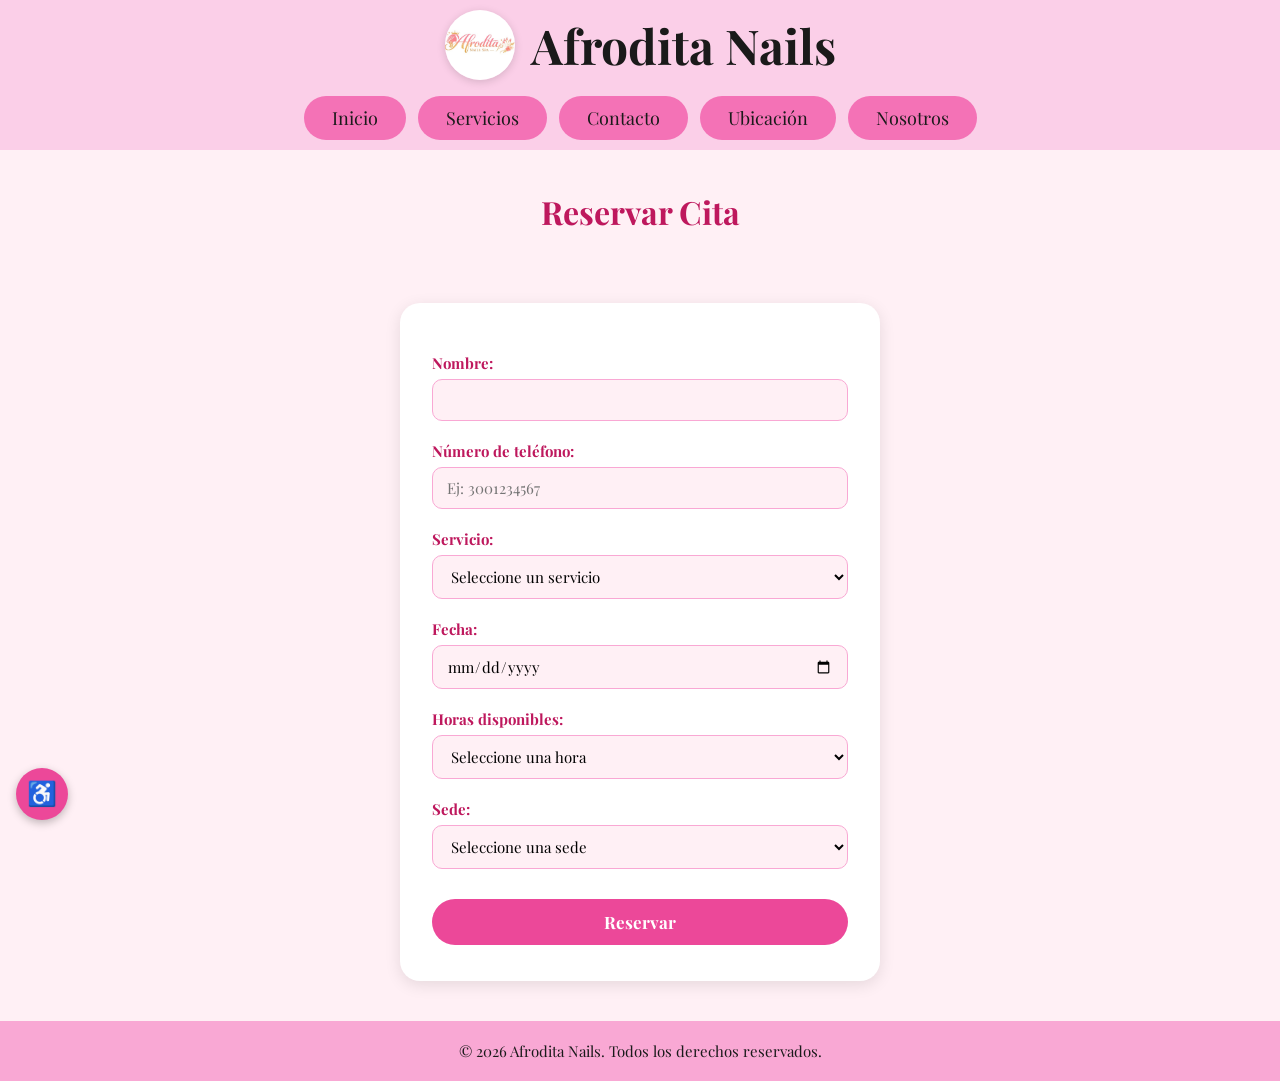
<file: reserva.html>
<!DOCTYPE html>
<html lang="es">
<head>
    <meta charset="UTF-8">
    <meta name="viewport" content="width=device-width, initial-scale=1.0">
    <title>Afrodita Nails - Reservas</title>
    <link href="https://fonts.googleapis.com/css2?family=Playfair+Display&display=swap" rel="stylesheet">
    <link rel="stylesheet" href="CSS/styles.css">
    <link rel="stylesheet" href="CSS/reserva.css">
    <link rel="stylesheet" href="CSS/accesibilidad.css">
</head>

<body>
    <!-- Encabezado -->
    <header>
        <!-- Logo y nombre -->
        <div class="header-top">
            <img src="IMG/ImgLogo.jpg" alt="Logo Afrodita Nails" class="logo-header">
            <h1>Afrodita Nails</h1>
        </div>
        <!-- Menú de navegación -->
        <nav aria-label="Navegación principal">
            <button class="menu-hamburguesa" id="btn-menu" aria-label="Abrir menú de navegación" aria-expanded="false">☰</button>
            <div class="nav-links" id="nav-links">
                <a href="index.html">Inicio</a>
                <a href="servicios.html">Servicios</a>
                <a href="contacto.html">Contacto</a>
                <a href="ubicacion.html">Ubicación</a>
                <a href="nosotros.html">Nosotros</a>
            </div>
        </nav>
    </header>

    <main id="contenido-principal">
        <h2>Reservar Cita</h2>

        <!-- Formulario de reserva -->
        <form id="form-reserva" aria-label="Formulario de reserva de cita" novalidate>
            <label for="nombre-reserva">Nombre:</label>
            <input type="text" id="nombre-reserva" autocomplete="name" aria-required="true" required>
            <label for="telefono-reserva">Número de teléfono:</label>
            <input type="tel" id="telefono-reserva" placeholder="Ej: 3001234567" autocomplete="tel" aria-required="true" required>
            <label for="servicio-reserva">Servicio:</label>
            <select id="servicio-reserva" aria-required="true" required>
                <option value="">Seleccione un servicio</option>
                <option>Manicure Tradicional</option>
                <option>Manicure Semipermanente</option>
                <option>Uñas Acrílicas</option>
                <option>Uñas SoftGel</option>
                <option>Uñas PolyGel</option>
            </select>
            <label for="fecha">Fecha:</label>
            <input type="date" id="fecha" aria-required="true" required>
            <label for="hora">Horas disponibles:</label>
            <select id="hora" aria-required="true" required>
                <option value="">Seleccione una hora</option>
            </select>

            <label for="sede-reserva">Sede:</label>
            <select id="sede-reserva" aria-required="true" required>
                <option value="">Seleccione una sede</option>
                <option>Sede Chapinero — Calle 72 #10-34</option>
                <option>Sede Usaquén — Carrera 15 #93-47</option>
                <option>Sede Teusaquillo — Calle 45 #13-22</option>
                <option>Sede Santa Fe — Carrera 7 #32-16</option>
            </select>

            <button type="submit">Reservar</button>
        </form>

        <!-- Confirmación en sede -->
        <div id="confirmacion-sede" class="confirmacion-reserva" style="display:none;" role="alert" aria-live="polite">
            <div class="estrellas" aria-hidden="true">⭐✨⭐✨⭐</div>
            <h3>¡Tu cita fue reservada!</h3>
            <p id="detalle-reserva"></p>
            <a href="index.html" class="btn-volver">Volver al inicio</a>
        </div>

    </main>

    <!-- Widget de accesibilidad -->
    <div class="accesibilidad-widget">
        <div class="panel-accesibilidad" id="panel-accesibilidad" hidden>
            <p class="panel-titulo">Accesibilidad</p>
            <button class="opcion-acc" id="btn-contraste" aria-pressed="false">🔆 Alto contraste</button>
            <button class="opcion-acc" id="btn-fuente"    aria-pressed="false">🔤 Texto más grande</button>
            <button class="opcion-acc" id="btn-enlaces"   aria-pressed="false">🔗 Subrayar enlaces</button>
        </div>
        <button class="btn-accesibilidad" id="btn-accesibilidad" aria-label="Opciones de accesibilidad" aria-expanded="false">♿</button>
    </div>

    <!-- Pie de página -->
    <footer>
        <p>&copy; 2026 Afrodita Nails. Todos los derechos reservados.</p>
    </footer>

    <script src="JS/reserva.js"></script>
    <script src="JS/accesibilidad.js"></script>
    <script src="JS/nav.js"></script>

</body>
</html>
</file>
<file: CSS/styles.css>
/* RESET */
* {
    margin: 0;
    padding: 0;
    box-sizing: border-box;
}

/* ESTILOS DEL BODY */
body {
    font-family: 'Playfair Display', Arial, sans-serif;
    background-color: #fff0f5;
    min-height: 100vh;
    display: flex;
    flex-direction: column;
}

/* ENCABEZADO */
header {
    background-color: #fbcfe8;
    padding: 10px 20px;
    text-align: center;
}

/* LOGO Y NOMBRE */
.header-top {
    display: flex;
    justify-content: center;
    align-items: center;
    gap: 16px;
    margin-bottom: 16px;
}

.logo-header {
    width: 70px;
    height: 70px;
    border-radius: 50%;
    object-fit: cover;
    box-shadow: 0px 2px 8px rgba(0, 0, 0, 0.15);
}

header h1 {
    font-size: 48px;
    color: #1a1a1a;
}

/* MENÚ DE NAVEGACIÓN */
nav {
    display: flex;
    justify-content: center;
    align-items: center;
    gap: 12px;
    flex-wrap: wrap;
}

.menu-hamburguesa {
    display: none;
    background: none;
    border: none;
    font-size: 28px;
    cursor: pointer;
    color: #1a1a1a;
    padding: 4px 10px;
    line-height: 1;
}

.nav-links {
    display: flex;
    justify-content: center;
    gap: 12px;
    flex-wrap: wrap;
}

nav a {
    text-decoration: none;
    background-color: #f472b6;
    color: #1a1a1a;
    padding: 10px 28px;
    border-radius: 50px;
    font-size: 18px;
}

nav a:hover {
    background-color: #be185d;
    color: white;
}

/* CONTENIDO PRINCIPAL */
main {
    display: flex;
    gap: 40px;
    padding: 40px;
    flex: 1;
    align-items: flex-start;
    max-width: 1100px;
    margin: 0 auto;
    width: 100%;
}

/* TEXTO DE BIENVENIDA */
.texto-bienvenida {
    flex: 1;
    font-size: 18px;
    line-height: 1.9;
    text-align: center;
    color: #1a1a1a;
    padding-top: 20px;
}

/* BOTÓN RESERVAR */
.btn-reservar {
    display: inline-block;
    margin-top: 24px;
    padding: 12px 36px;
    background-color: #ec4899;
    color: white;
    text-decoration: none;
    border-radius: 50px;
    font-size: 17px;
    font-weight: bold;
    box-shadow: 0px 4px 12px rgba(236, 72, 153, 0.35);
    transition: background-color 0.2s, transform 0.2s;
}
.btn-reservar:hover {
    background-color: #be185d;
    transform: translateY(-2px);
}

/* CARRUSEL DE IMÁGENES */
.carrusel {
    width: 380px;
    flex-shrink: 0;
    text-align: center;
}

.carrusel img {
    width: 100%;
    height: 430px;
    object-fit: cover;
    border-radius: 8px;
    transition: opacity 0.2s ease;
}

.carrusel p {
    margin-top: 10px;
    font-size: 15px;
    color: #555;
}

/* BOTONES DEL CARRUSEL */
.botones-carrusel {
    display: flex;
    justify-content: center;
    gap: 20px;
    margin-top: 10px;
}

.botones-carrusel button {
    background-color: #ec4899;
    color: white;
    border: none;
    padding: 4px 10px;
    border-radius: 20px;
    font-size: 13px;
    cursor: pointer;
}

.tarjeta-texto a:hover {
    background-color: #be185d;
}

/* BOTONES FLOTANTES DE REDES SOCIALES */
.botones-flotantes {
    position: fixed;
    right: 16px;
    bottom: 80px;
    display: flex;
    flex-direction: column;
    gap: 12px;
    z-index: 100;
}

.botones-flotantes a {
    display: block;
    width: 52px;
    height: 52px;
}

.botones-flotantes img {
    width: 100%;
    border-radius: 50%;
    box-shadow: 0px 3px 8px rgba(0, 0, 0, 0.25);
}

.botones-flotantes a:hover img {
    transform: translateY(-3px);
    transition: transform 0.2s;
}

/* PIE DE PÁGINA */
footer {
    background-color: #f9a8d4;
    text-align: center;
    padding: 20px;
}

footer p {
    font-size: 15px;
    color: #1a1a1a;
}

/* RESPONSIVE  */
@media (max-width: 768px) {

    /* Logo más pequeño */
    .logo-header {
        width: 52px;
        height: 52px;
    }

    /* Título más compacto */
    header h1 {
        font-size: 30px;
    }

    /* Botón hamburguesa visible en móvil */
    .menu-hamburguesa {
        display: block;
    }

    /* Menú oculto por defecto en móvil */
    .nav-links {
        display: none;
        flex-direction: column;
        width: 100%;
        align-items: center;
        gap: 8px;
        padding-top: 8px;
    }

    /* Menú abierto */
    .nav-links.abierto {
        display: flex;
    }

    /* Botones del menú más pequeños */
    nav a {
        padding: 8px 16px;
        font-size: 14px;
        width: 80%;
        text-align: center;
    }

    /* Texto y carrusel en columna en lugar de fila */
    main {
        flex-direction: column;
        padding: 24px 16px;
        gap: 24px;
        align-items: center;
    }

    /* Carrusel ocupa todo el ancho */
    .carrusel {
        width: 100%;
    }

    /* Imagen del carrusel más baja */
    .carrusel img {
        height: 260px;
    }

    /* Texto de bienvenida más pequeño */
    .texto-bienvenida {
        font-size: 16px;
        padding-top: 0;
    }

    /* Botones flotantes reposicionados */
    .botones-flotantes {
        right: 10px;
        bottom: 60px;
    }

    .botones-flotantes a {
        width: 42px;
        height: 42px;
    }
}
</file>
<file: CSS/reserva.css>
/* CONTENIDO PRINCIPAL */
main {
    display: flex;
    flex-direction: column;
    align-items: center;
    padding: 40px 20px;
    flex: 1;
}

/* TÍTULO */
main h2 {
    font-size: 32px;
    color: #be185d;
    margin-bottom: 30px;
}

/* FORMULARIO */
form {
    background-color: white;
    border-radius: 20px;
    padding: 36px 32px;
    width: 100%;
    max-width: 480px;
    box-shadow: 0px 4px 16px rgba(0, 0, 0, 0.10);
    display: flex;
    flex-direction: column;
    gap: 6px;
}

/* ETIQUETAS */
label {
    font-weight: bold;
    color: #be185d;
    margin-top: 14px;
    font-size: 15px;
}

/* CAMPOS DE TEXTO Y SELECTORES */
input, select {
    padding: 10px 14px;
    border-radius: 10px;
    border: 1.5px solid #f9a8d4;
    background-color: #fff0f5;
    font-size: 15px;
    font-family: inherit;
    outline: none;
}

input:focus, select:focus {
    border-color: #ec4899;
}

/* BOTÓN DE ENVÍO */
form button {
    width: 100%;
    margin-top: 24px;
    padding: 12px;
    background-color: #ec4899;
    color: white;
    border: none;
    border-radius: 50px;
    font-size: 17px;
    font-weight: bold;
    cursor: pointer;
    font-family: inherit;
}

form button:hover {
    background-color: #be185d;
}

/* CONFIRMACIÓN DE RESERVA */
.confirmacion-reserva {
    background-color: white;
    border-radius: 20px;
    padding: 48px 32px;
    width: 100%;
    max-width: 480px;
    box-shadow: 0px 4px 16px rgba(0, 0, 0, 0.10);
    display: flex;
    flex-direction: column;
    align-items: center;
    gap: 16px;
    text-align: center;
}

/* EMOJIS DE CONFIRMACIÓN */
.estrellas {
    font-size: 36px;
    letter-spacing: 4px;
}

.confirmacion-reserva h3 {
    font-size: 28px;
    color: #be185d;
}

.confirmacion-reserva p {
    font-size: 15px;
    color: #444;
    line-height: 1.7;
}

/* BOTÓN VOLVER */
.btn-volver {
    margin-top: 8px;
    padding: 10px 30px;
    background-color: #ec4899;
    color: white;
    text-decoration: none;
    border-radius: 50px;
    font-size: 15px;
    font-weight: bold;
}

.btn-volver:hover {
    background-color: #be185d;
}

/* RESPONSIVE  */
@media (max-width: 768px) {

    main {
        padding: 24px 16px;
    }

    main h2 {
        font-size: 26px;
    }

    form {
        padding: 24px 18px;
    }

    .confirmacion-reserva {
        padding: 32px 18px;
    }

    .estrellas {
        font-size: 28px;
    }
}
</file>
<file: CSS/accesibilidad.css>
/* WIDGET DE ACCESIBILIDAD */
.accesibilidad-widget {
    position: fixed;
    bottom: 80px;
    left: 16px;
    z-index: 200;
    display: flex;
    flex-direction: column;
    align-items: flex-start;
    gap: 8px;
}

/* BOTÓN PRINCIPAL */
.btn-accesibilidad {
    width: 52px;
    height: 52px;
    border-radius: 50%;
    background-color: #ec4899;
    color: white;
    font-size: 24px;
    border: none;
    cursor: pointer;
    box-shadow: 0px 3px 8px rgba(0,0,0,0.25);
    transition: background-color 0.2s, transform 0.2s;
    display: flex;
    align-items: center;
    justify-content: center;
}

.btn-accesibilidad:hover {
    background-color: #be185d;
    transform: translateY(-2px);
}

/* PANEL DE OPCIONES */
.panel-accesibilidad {
    background-color: white;
    border-radius: 16px;
    padding: 14px;
    box-shadow: 0px 4px 16px rgba(0,0,0,0.15);
    display: flex;
    flex-direction: column;
    gap: 8px;
    min-width: 190px;
    border: 2px solid #f9a8d4;
}

/* Oculta el panel cuando tiene el atributo hidden */
.panel-accesibilidad[hidden] {
    display: none !important;
}

/* TÍTULO DEL PANEL */
.panel-titulo {
    font-size: 13px;
    font-weight: bold;
    color: #be185d;
    text-align: center;
    margin-bottom: 2px;
}

/* BOTONES DE OPCIONES */
.opcion-acc {
    display: flex;
    align-items: center;
    gap: 8px;
    padding: 8px 12px;
    border-radius: 10px;
    border: 2px solid #f9a8d4;
    background-color: #fff0f5;
    color: #1a1a1a;
    font-size: 14px;
    font-family: inherit;
    cursor: pointer;
    text-align: left;
    transition: background-color 0.2s;
}

.opcion-acc:hover {
    background-color: #fce7f3;
}

/* ESTADO ACTIVO */
.opcion-acc.activo {
    background-color: #ec4899;
    color: white;
    border-color: #be185d;
}


/* MODO ALTO CONTRASTE */
body.alto-contraste {
    background-color: #000 !important;
    color: #fff !important;
}

body.alto-contraste header {
    background-color: #1a1a1a !important;
}

body.alto-contraste header h1 {
    color: #fff !important;
}

body.alto-contraste nav a {
    background-color: #333 !important;
    color: #fff !important;
}

body.alto-contraste nav a:hover {
    background-color: #fff !important;
    color: #000 !important;
}

body.alto-contraste main,
body.alto-contraste .texto-bienvenida,
body.alto-contraste .tarjeta,
body.alto-contraste .tarjeta-nosotros,
body.alto-contraste form,
body.alto-contraste .panel-accesibilidad {
    background-color: #1a1a1a !important;
    color: #fff !important;
}

body.alto-contraste .tarjeta-nosotros p,
body.alto-contraste .tarjeta-texto p,
body.alto-contraste .texto-bienvenida p {
    color: #ddd !important;
}

body.alto-contraste input,
body.alto-contraste select,
body.alto-contraste textarea {
    background-color: #333 !important;
    color: #fff !important;
    border-color: #fff !important;
}

body.alto-contraste footer {
    background-color: #1a1a1a !important;
    color: #fff !important;
}

body.alto-contraste footer p {
    color: #fff !important;
}


/* MODO TEXTO GRANDE */
body.texto-grande header h1 {
    font-size: 56px !important;
}

body.texto-grande nav a {
    font-size: 20px !important;
}

body.texto-grande h2 {
    font-size: 42px !important;
}

body.texto-grande h3 {
    font-size: 26px !important;
}

body.texto-grande p,
body.texto-grande li,
body.texto-grande label,
body.texto-grande .carrusel p,
body.texto-grande footer p,
body.texto-grande .subtitulo,
body.texto-grande .panel-titulo {
    font-size: 18px !important;
}

body.texto-grande input,
body.texto-grande select,
body.texto-grande textarea {
    font-size: 17px !important;
}

body.texto-grande button,
body.texto-grande .btn-reservar,
body.texto-grande .tarjeta-texto a {
    font-size: 18px !important;
}

body.texto-grande .precio {
    font-size: 20px !important;
}


/* MODO SUBRAYAR ENLACES */
body.subrayar-enlaces a {
    text-decoration: underline !important;
}

body.subrayar-enlaces nav a {
    text-decoration: underline !important;
}
</file>
